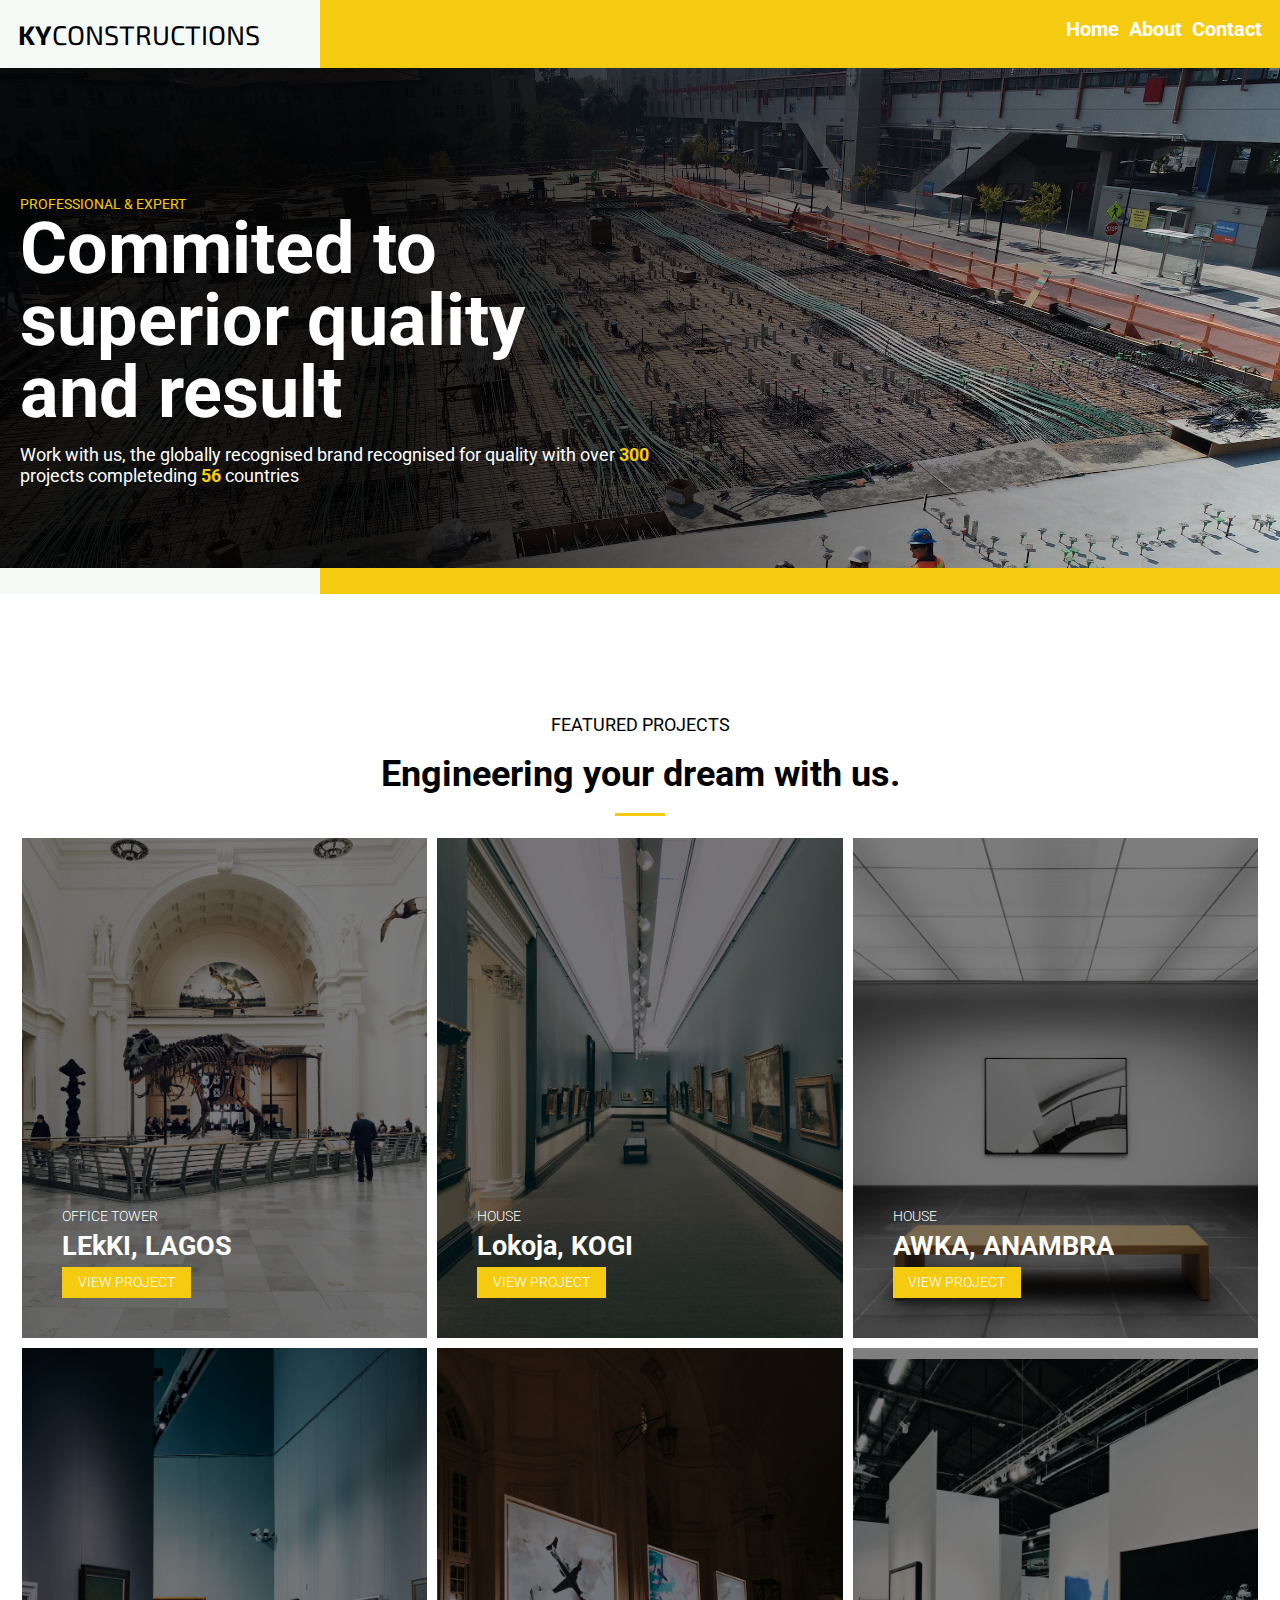
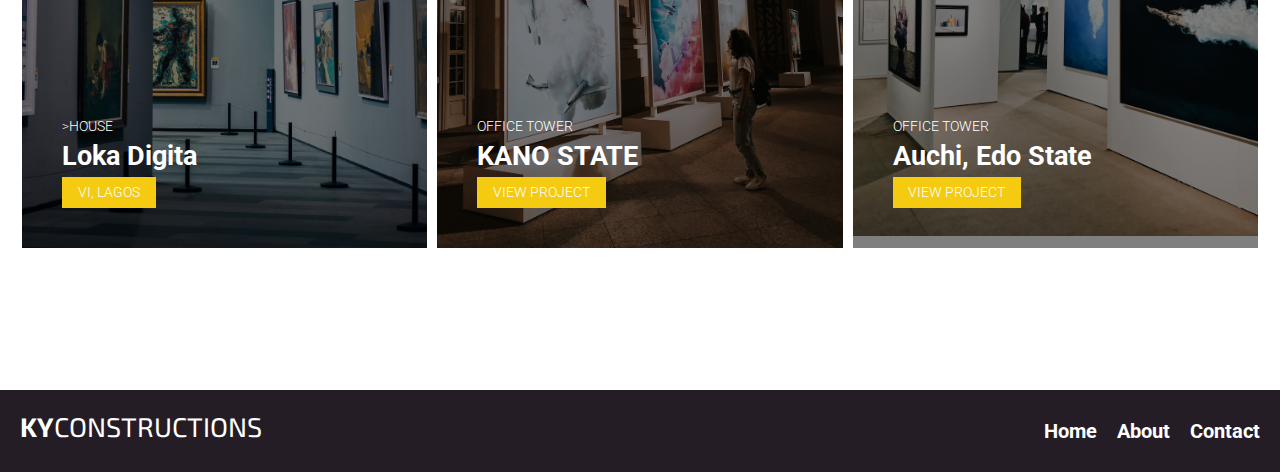
<file: index.html>
<!DOCTYPE html>
<html lang="en">
  <head>
    <meta charset="UTF-8" />
    <meta http-equiv="X-UA-Compatible" content="IE=edge" />
    <meta name="viewport" content="width=device-width, initial-scale=1.0" />
    <link rel="stylesheet" href="./css/style.css" />
    <title>KY Constructions</title>
  </head>
  <body>
    <section class="header">
      <div class="content-wrapper">
        <div class="logo-nav">
          <div class="logo">
            <p><span>KY</span>Constructions</p>
          </div>
          <nav class="main-nav">
            <ul class="main-navigation">
              <li class="nav_item"><a href="index.html" class="nav_link">Home</a></li>
              <li class="nav_item">
                <a href="#" class="nav_link">About</a>
              </li>
              <li class="nav_item">
                <a href="contact.html" class="nav_link">Contact</a>
              </li>
            </ul>
          </nav>
          <button class="mobile-nav-toggle" id="show">
            <div class="bar"></div>
          </button>
          <div class="mobile-nav hidden">
            <button class="mobile-nav-toggle" id="hide">
              <div class="bar"></div>
            </button>
            <nav>
              <ul class="main-navigation">
                <li class="nav_item"><a href="./index.html" class="nav_link">Home</a></li>
                <li class="nav_item">
                  <a href="#" class="nav_link">About</a>
                </li>
                <li class="nav_item">
                  <a href="./contact.html" class="nav_link">Contact</a>
                </li>
              </ul>
            </nav>
          </div>
        </div>
      </div>
      <div class="hero">
        <div class="hero_message">
          <p class="tagline">Professional & expert</p>
          <h1>Commited to superior quality and result</h1>
          <p class="message">
            Work with us, the globally recognised brand recognised for quality
            with over <span class="count">300</span> projects completeding
            <span class="count">56</span> countries
          </p>
        </div>
      </div>
    </section>
    <section class="why-choose-us">
      <p class="section-title">featured projects</p>
      <h2>Engineering your dream with us.</h2>
      <div class="underline"></div>
      <div class="project-display-grid">
        <div class="project proj0">
          <div class="project-description">
            <p class="location">OFFICE TOWER</p>
            <h3>LEkKI, LAGOS</h3>
            <a href="#" class="view">view project</a>
          </div>
        </div>
        <div class="project proj1">
          <div class="project-description">
            <p class="location">HOUSE</p>
            <h3>Lokoja, KOGI</h3>
            <a href="#" class="view">view project</a>
          </div>
        </div>
        <div class="project proj2">
          <div class="project-description">
            <p class="location">HOUSE<p>
            <h3>AWKA, ANAMBRA</h3>
            <a href="#" class="view">view project</a>
          </div>
        </div>
        <div class="project proj3">
          <div class="project-description">
            <p class="location">>HOUSE</p>
            <h3>Loka Digita</h3>
            <a href="#" class="view">VI, LAGOS</a>
          </div>
        </div>
        <div class="project proj4">
          <div class="project-description">
            <p class="location">OFFICE TOWER</p>
            <h3>KANO STATE</h3>
            <a href="#" class="view">view project</a>
          </div>
        </div>
        <div class="project proj5">
          <div class="project-description">
            <p class="location">OFFICE TOWER</p>
            <h3>Auchi, Edo State</h3>
            <a href="#" class="view">view project</a>
          </div>
        </div>
      </div>
    </section>
    <footer>
      <div class="footer-container">
        <div class="logo">
          <p><span>KY</span>Constructions</p>
        </div>

        <nav>
          <ul>
            <li><a href="./index.html">Home</a></li>
            <li><a href="#">About</a></li>
            <li><a href="./contact.html">Contact</a></li>
          </ul>
        </nav>
      </div>
    </footer>
    <script>
      const mobileShow = document.getElementById("show");
      const mobileHide = document.getElementById("hide");
      
      mobileShow.addEventListener("click", (e) => {
        e.preventDefault();
        const mobileNav = document.querySelector(".mobile-nav");
        mobileNav.classList.remove("hidden");
      });
      mobileHide.addEventListener("click", (e) => {
        e.preventDefault();
        const mobileNav = document.querySelector(".mobile-nav");
        mobileNav.classList.add("hidden");
      });
    </script>
  </body>
</html>
</file>
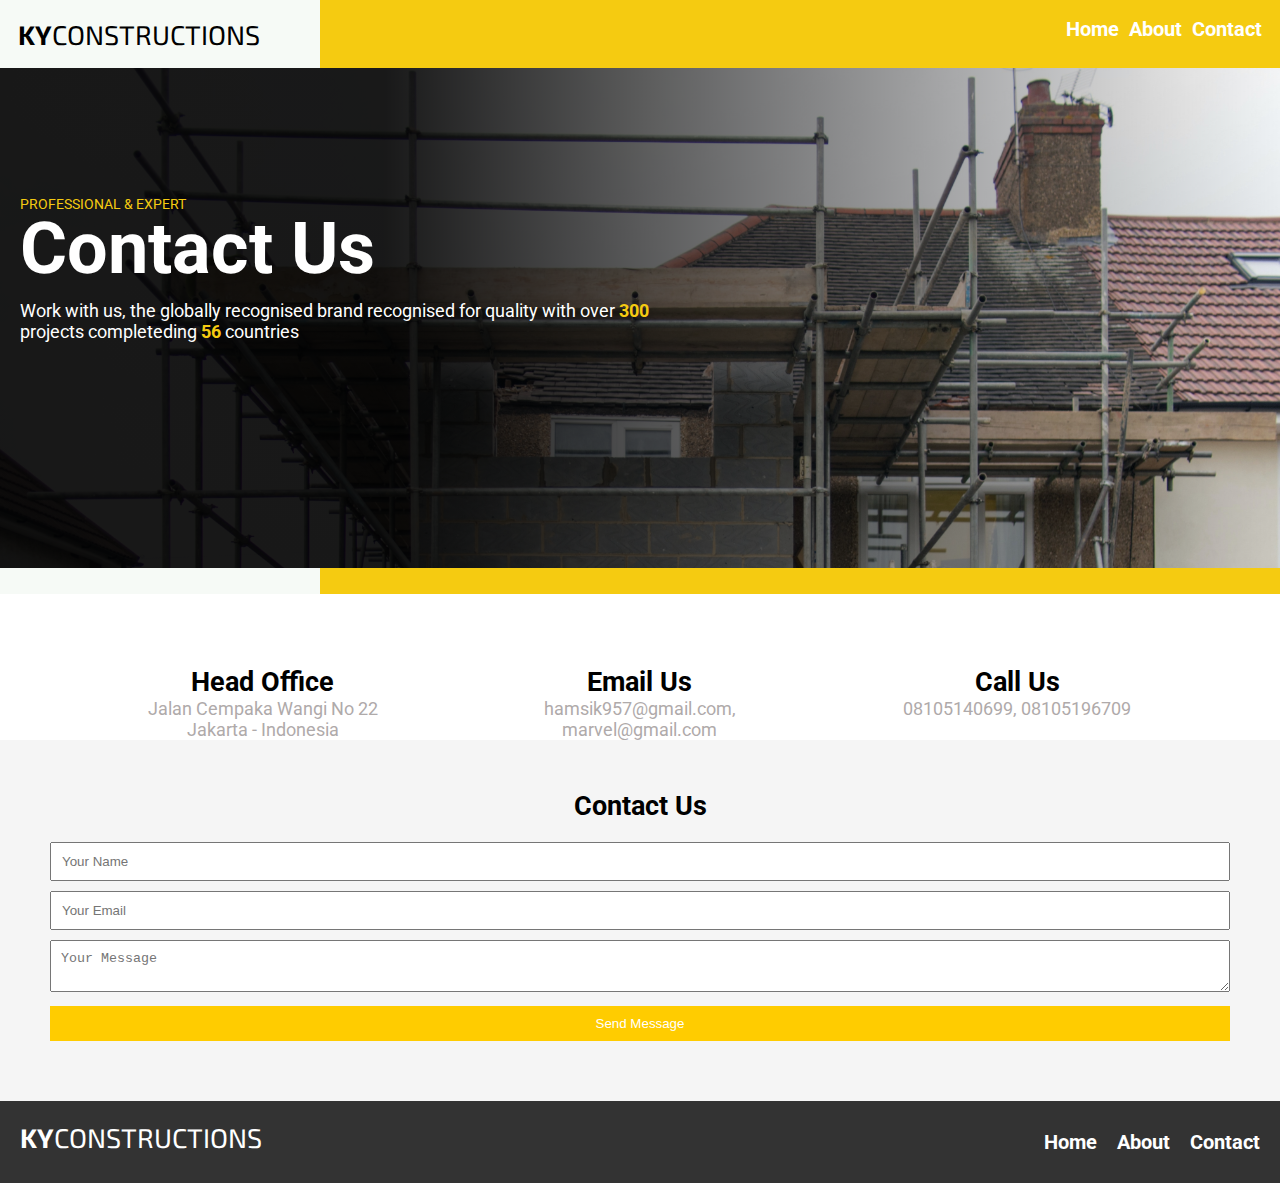
<file: contact.html>
<!DOCTYPE html>
<html>
<head>
  <title>Construction Company - Contact</title>
  <link rel="stylesheet" href="./css/style.css">
  
  <link rel="stylesheet" type="text/css" href="./css/contact.css">
  
</head>
<body>
  <section class="header">
    <div class="content-wrapper">
      <div class="logo-nav">
        <div class="logo">
          <p><span>KY</span>Constructions</p>
        </div>
        <nav class="main-nav">
          <ul class="main-navigation">
            <li class="nav_item"><a href="index.html" class="nav_link">Home</a></li>
            <li class="nav_item">
              <a href="#" class="nav_link">About</a>
            </li>
            <li class="nav_item">
              <a href="contact.html" class="nav_link">Contact</a>
            </li>
          </ul>
        </nav>
        <button class="mobile-nav-toggle" id="show">
          <div class="bar"></div>
        </button>
        <div class="mobile-nav hidden">
          <button class="mobile-nav-toggle" id="hide">
            <div class="bar"></div>
          </button>
          <nav>
            <ul class="main-navigation">
              <li class="nav_item"><a href="./index.html" class="nav_link">Home</a></li>
              <li class="nav_item">
                <a href="#" class="nav_link">About</a>
              </li>
              <li class="nav_item">
                <a href="./contact.html" class="nav_link">Contact</a>
              </li>
            </ul>
          </nav>
        </div>
      </div>
    </div>
    <div class="hero">
      <div class="hero_message">
        <p class="tagline">Professional & expert</p>
        <h1>Contact Us</h1>
        <p class="message">
          Work with us, the globally recognised brand recognised for quality
          with over <span class="count">300</span> projects completeding
          <span class="count">56</span> countries
        </p>
      </div>
    </div>
  </section>
  
  <section class="contact__details">
    <div class="contact__office">
        <i class="fa-solid fa-building fa-2xl" style="color: #f5cb11;"></i>
        <h2>Head Office</h2>
        
        <p>Jalan Cempaka Wangi No 22
            Jakarta - Indonesia</p>

    </div>
    <div class="contact__email">
        <i class="fa-solid fa-envelope-open-text fa-2xl"  style="color: #f5cb11;"></i>
        
        <h2>Email Us</h2>
        <p>hamsik957@gmail.com, marvel@gmail.com</p>
        

    </div>
    <div class="contact__phone">
        <i class="fa-solid fa-phone fa-2xl" style="color: #f5cb11;"></i>
        <h2>Call Us</h2>
        <p>08105140699, 08105196709</p>

    </div>
  </section>

  <section class="contact__form">
    <h2>Contact Us</h2>
    <form id="contactForm" action="#" method="post">
      <input type="text" id="name" name="name" placeholder="Your Name" required>
      <input type="email" id="email" name="email" placeholder="Your Email" required>
      <textarea id="message" name="message" placeholder="Your Message" required></textarea>
      <button type="submit">Send Message</button>
    </form>
  </section>
  <footer>
    <div class="footer-container">
      <div class="logo">
        <p><span>KY</span>Constructions</p>
      </div>

      <nav>
        <ul>
          <li><a href="#">Home</a></li>
          <li><a href="#">About</a></li>
          <li><a href="#">Contact</a></li>
        </ul>
      </nav>
    </div>
  </footer>
  <script>
    const mobileShow = document.getElementById("show");
    const mobileHide = document.getElementById("hide");

    mobileShow.addEventListener("click", (e) => {
      e.preventDefault();
      const mobileNav = document.querySelector(".mobile-nav");
      mobileNav.classList.remove("hidden");
    });
    mobileHide.addEventListener("click", (e) => {
      e.preventDefault();
      const mobileNav = document.querySelector(".mobile-nav");
      mobileNav.classList.add("hidden");
    });
  </script>
    
  </body>
  </html>
</file>
<file: css/style.css>
@import url("https://fonts.googleapis.com/css2?family=Exo+2:wght@400;700&display=swap");
@import url("https://fonts.googleapis.com/css2?family=Roboto:wght@100;300;400;700&display=swap");

*,
*::after,
*::before {
  margin: 0;
  padding: 0;
  box-sizing: border-box;
}

img {
  max-width: 100%;
}

.underline {
  width: 50px;
  height: 3px;
  background-color: rgb(245, 203, 17);
  margin: 0 auto;
}

html {
  font-size: 18px;
  font-family: "Roboto", sans-serif;
}

section.header {
  background-image: linear-gradient(
    90deg,
    rgb(246, 250, 246) 25%,
    25%,
    rgb(245, 203, 17)
  );
  padding-bottom: 26px;
}

.content-wrapper {
  padding: 18px;
}

.logo-nav {
  display: flex;
  justify-content: space-between;
}

.logo {
  text-transform: uppercase;
  font-family: "Exo 2", sans-serif;
  font-size: 1.5em;
}
.logo span {
  font-weight: bold;
}

nav ul {
  display: flex;
  gap: 10px;
  list-style: none;
}

ul a {
  text-decoration: none;
  color: white;
  font-weight: bold;
  font-size: 1.1em;
}

ul a:hover {
  color: black;
}

/* mobile nav */
.mobile-nav-toggle {
  width: 40px;
  height: 40px;
  border: none;
  background: transparent;
  display: none;
}

.mobile-nav-toggle .bar {
  width: 80%;
  height: 4px;
  margin: 0 auto;
  background-color: white;
  position: relative;
}

.mobile-nav-toggle .bar::before {
  position: absolute;
  content: "";
  left: 0;
  width: 100%;
  height: 100%;
  top: 8px;
  background-color: white;
}
.mobile-nav-toggle .bar::after {
  position: absolute;
  content: "";
  left: 0;
  width: 100%;
  height: 100%;
  bottom: 8px;
  background-color: white;
}

.mobile-nav {
  background-color: rgba(245, 203, 17);
  position: absolute;
  right: 0;
  top: -18px;
  padding: 70px;
  z-index: 10000;
  display: none;
  transition: all 0.35s ease-in;
}

.mobile-nav ul {
  flex-direction: column;
}

.mobile-nav .mobile-nav-toggle {
  position: absolute;
  right: 16px;
  top: 32px;
}

.mobile-nav .mobile-nav-toggle .bar {
  transform: rotate(45deg);
}
.mobile-nav .mobile-nav-toggle .bar::after {
  transform: rotate(-90deg) translate(-8px, -8%);
}
.mobile-nav .mobile-nav-toggle .bar::before {
  display: none;
}
/* End mobile nav */
.hero {
  padding-top: 10%;
  padding-left: 20px;
  /* margin-top: 20px; */
  width: 100%;
  height: 500px;
  background-image: url(../mainbg.jpg);
  background-repeat: no-repeat;
  background-size: cover;
  position: relative;
}

.hero::after {
  content: "";
  position: absolute;
  background-image: linear-gradient(
    to right,
    rgba(0, 0, 0, 0.9) 30%,
    rgba(255, 255, 255, 0)
  );
  top: 0;
  left: 0;
  right: 0;
  bottom: 0;
}

.hero_message {
  position: absolute;
  width: 50%;
  color: white;
  z-index: 1000;
}

.hero_message p.tagline {
  font-size: 0.8em;
  text-transform: uppercase;
  color: rgb(245, 203, 17);
}

.hero_message h1 {
  font-size: 4em;
  line-height: 1;
}

.hero_message .message {
  margin-top: 15px;
}

.hero_message .message .count {
  font-weight: bold;
  color: rgb(245, 203, 17);
}

.why-choose-us {
  padding: 120px 0;
}

.why-choose-us .section-title {
  text-align: center;
  text-transform: uppercase;
}

.why-choose-us h2 {
  text-align: center;
  font-size: 2em;
  margin-block: 18px;
}

.project-display-grid {
  padding: 22px;
  display: grid;
  grid-template-columns: 1fr 1fr 1fr;
  grid-template-rows: 500px 500px;
  gap: 10px;
}

.project {
  background-image: url(../proj.jpg);
  background-size: 100%;
  background-position: 50% 50%;
  background-repeat: no-repeat;
  position: relative;
  color: white;
  transition: all 0.35s ease-in-out;
}
.project::after {
  content: "";
  position: absolute;
  top: 0;
  left: 0;
  right: 0;
  bottom: 0;
  background-color: rgba(0, 0, 0, 0.5);
}
.project:hover {
  background-size: 120%;
}

.project:hover::after {
  background-color: rgba(245, 203, 17, 0.7);
}
.proj1 {
  background-image: url(../proj1.jpg);
}
.proj2 {
  background-image: url(../proj2.jpg);
}
.proj3 {
  background-image: url(../proj3.jpg);
}
.proj4 {
  background-image: url(../proj4.jpg);
}
.proj5 {
  background-image: url(../proj5.jpg);
}

.project-description {
  position: absolute;
  bottom: 40px;
  left: 40px;
  z-index: 100;
}

.project-description .location,
.project-description a {
  text-decoration: none;
  font-weight: 300;
  text-transform: uppercase;
  font-size: 0.8em;
}

.project-description h3 {
  margin-block: 5px;
  font-size: 1.5em;
}

.project-description a {
  display: inline-block;
  padding: 0.5em 1.1em;
  color: white;
  background-color: rgb(245, 203, 17);
}

footer {
  background-color: rgb(36, 29, 37);
  padding: 20px;
  color: white;
}

.footer-container {
  display: flex;
  flex-wrap: wrap;
  justify-content: space-between;
  align-items: center;
}

footer .logo {
  margin-bottom: 10px;
}

footer nav ul {
  display: flex;
  list-style: none;
  padding: 0;
  margin: 0;
}

footer nav ul li {
  margin-right: 10px;
}

footer nav ul li:last-child {
  margin-right: 0;
}

footer nav ul li a {
  text-decoration: none;
  color: white;
}

@media (max-width: 700px) {
  .hero_message h1 {
    font-size: 3em;
  }
}

@media (max-width: 600px) {
  .project-display-grid {
    grid-template-columns: 1fr;
    grid-template-rows: repeat(6, 500px);
  }

  .main-nav {
    display: none;
  }

  .mobile-nav-toggle,
  .mobile-nav {
    display: block;
  }

  .mobile-nav.hidden {
    left: 1000px;
    display: none;
  }
}

@media (max-width: 480px) {
  .hero_message h1 {
    font-size: 2.5em;
    line-height: 0.8;
  }
}
</file>
<file: css/contact.css>
.contact__details{
    width: 80%;
    margin: 0 auto;
    display: grid;
    grid-template-columns: repeat(3,1fr);
    gap:6rem;
    text-align: center;
}
.contact__details i{
    margin-bottom: 2rem;
}
.contact__details p{
    color:rgb(175, 170, 170);
}
.contact__form {
    background-color: #f5f5f5;
    padding: 50px;
    text-align: center;
  }
  
  .contact__form h2 {
    margin-bottom: 20px;
  }
  
  .contact__form form input,
  .contact__form form textarea,
  .contact__form form button {
    margin-bottom: 10px;
    width: 100%;
    padding: 10px;
  }
  
  .contact__form form button {
    background-color: #ffcc00;
    border: none;
    color: #fff;
    cursor: pointer;
  }
  .hero {
    background-image: url(../contact.jpg);
  }
  .header{
    margin-bottom: 4rem;
  }
  
  footer {
    background-color: #333;
    color: #fff;
    padding: 20px;
    text-align: center;
  }
  @media screen and (max-width:767px) {
    .contact__details{
        grid-template-columns: 1fr;
        gap: 2rem;
    }


  }
</file>
